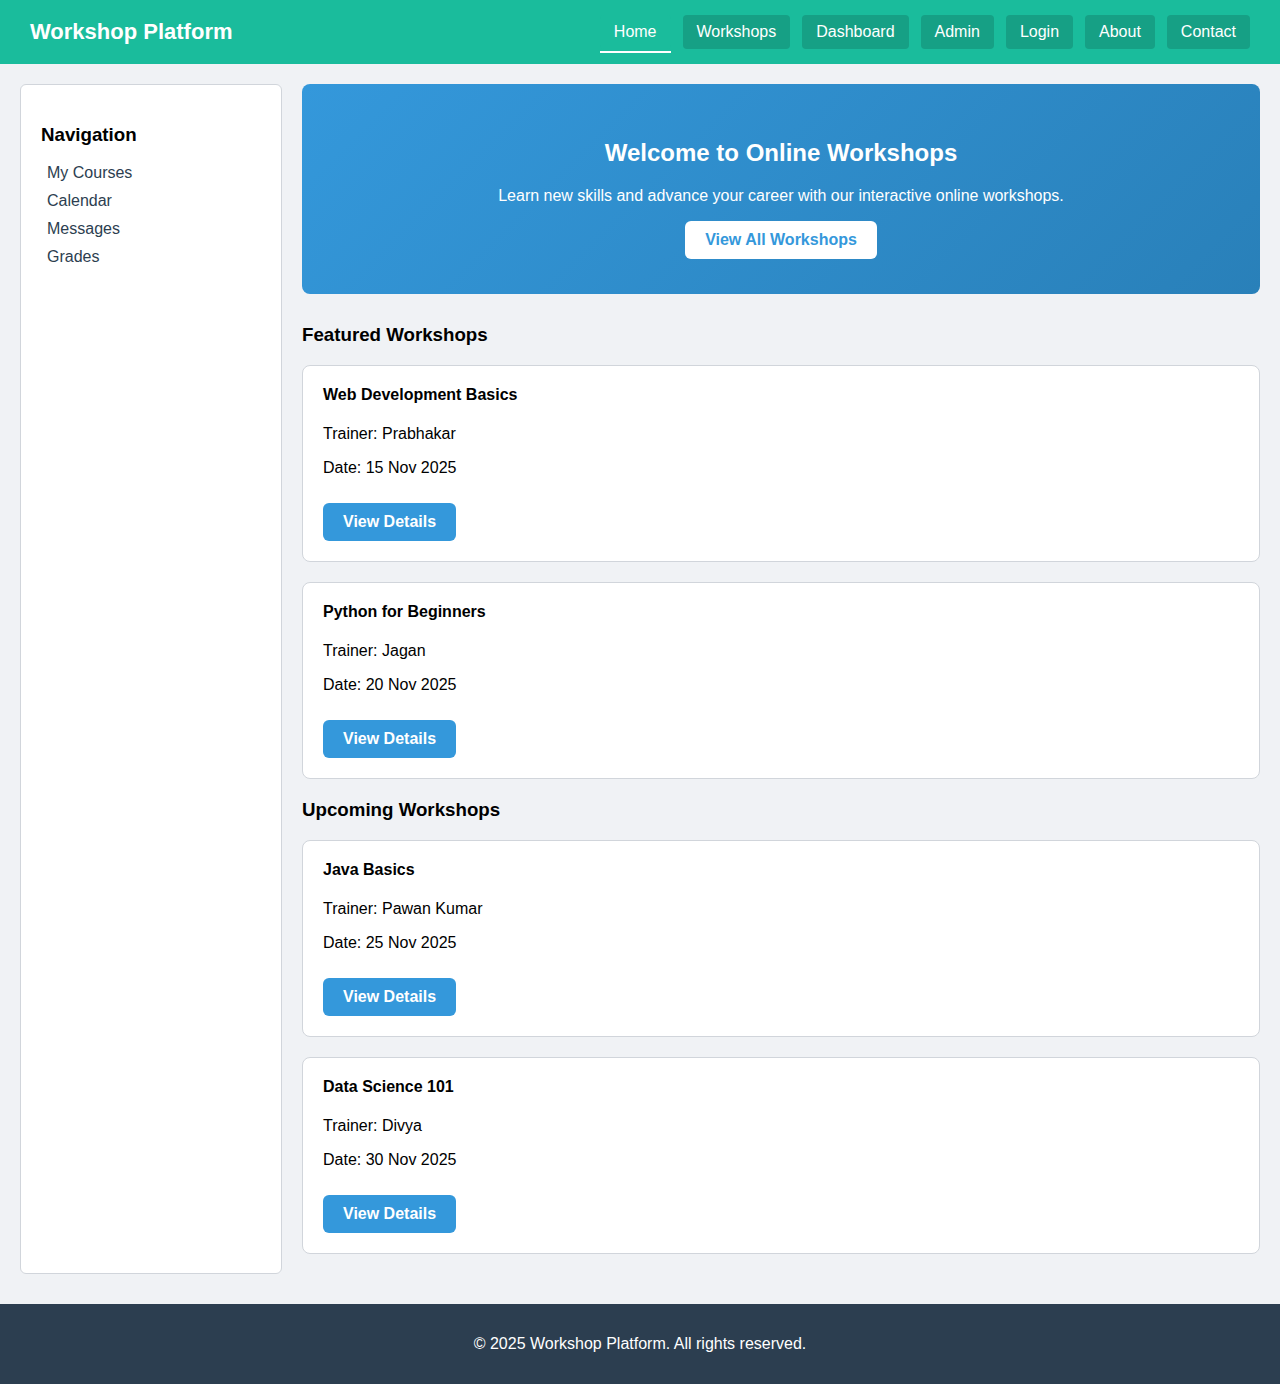
<file: index.html>
<!DOCTYPE html>
<html lang="en">
<head>
    <meta charset="UTF-8">
    <title>Workshop Platform - Home</title>
    <link rel="stylesheet" href="index.css">
</head>
<body>


<header class="header">
    <div class="logo">Workshop Platform</div>
    <nav class="navbar">
        <a href="index.html" class="active">Home</a>
        <a href="workshops.html">Workshops</a>
        <a href="dashboard.html">Dashboard</a>
        <a href="admin.html">Admin</a>
        <a href="login.html">Login</a>
        <a href="about.html">About</a>
        <a href="contact.html">Contact</a>
    </nav>
</header>


<div class="main-wrapper">

   
    <aside class="sidebar">
        <h3>Navigation</h3>
        <ul>
            <li><a href="#">My Courses</a></li>
            <li><a href="#">Calendar</a></li>
            <li><a href="#">Messages</a></li>
            <li><a href="#">Grades</a></li>
        </ul>
    </aside>

    
    <main class="content">
       
        <section class="hero">
            <h2>Welcome to Online Workshops</h2>
            <p>Learn new skills and advance your career with our interactive online workshops.</p>
            <a href="workshops.html" class="btn">View All Workshops</a>
        </section>

      
        <section class="featured-workshops">
            <h3>Featured Workshops</h3>
            <div class="workshop-card">
                <h4>Web Development Basics</h4>
                <p>Trainer: Prabhakar</p>
                <p>Date: 15 Nov 2025</p>
                <a href="workshop-details.html" class="btn">View Details</a>
            </div>
            <div class="workshop-card">
                <h4>Python for Beginners</h4>
                <p>Trainer: Jagan</p>
                <p>Date: 20 Nov 2025</p>
                <a href="workshop-details.html" class="btn">View Details</a>
            </div>
        </section>

  
        <section class="upcoming-workshops">
            <h3>Upcoming Workshops</h3>
            <div class="workshop-card">
                <h4>Java Basics</h4>
                <p>Trainer: Pawan Kumar</p>
                <p>Date: 25 Nov 2025</p>
                <a href="workshop-details.html" class="btn">View Details</a>
            </div>
            <div class="workshop-card">
                <h4>Data Science 101</h4>
                <p>Trainer: Divya</p>
                <p>Date: 30 Nov 2025</p>
                <a href="workshop-details.html" class="btn">View Details</a>
            </div>
        </section>
    </main>
</div>


<footer class="footer">
    <p>&copy; 2025 Workshop Platform. All rights reserved.</p>
</footer>
<script src="script.js"></script>


</body>
</html>
</file>
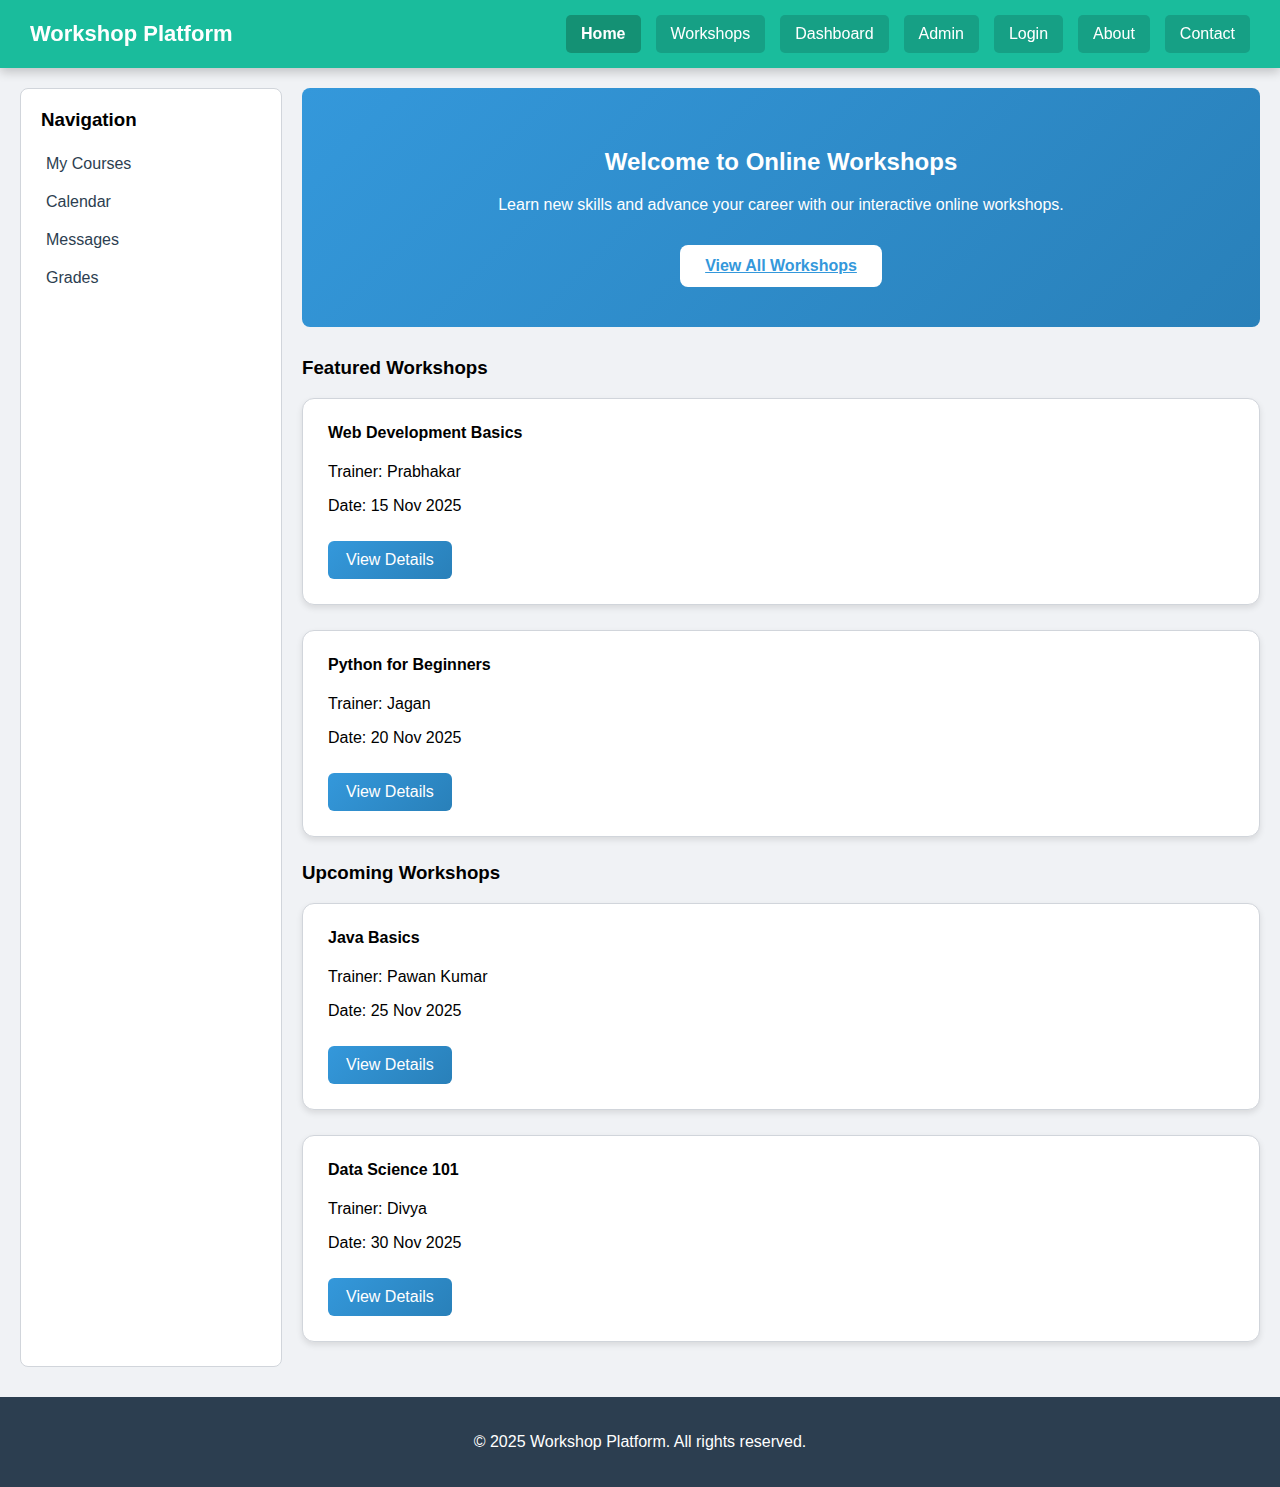
<file: WebProject/index.html>
<!DOCTYPE html>
<html lang="en">
<head>
    <meta charset="UTF-8">
    <title>Workshop Platform - Home</title>
    <link rel="stylesheet" href="index.css">
</head>
<body>


<header class="header">
    <div class="logo">Workshop Platform</div>
    <nav class="navbar">
        <a href="index.html" class="active">Home</a>
        <a href="workshops.html">Workshops</a>
        <a href="dashboard.html">Dashboard</a>
        <a href="admin.html">Admin</a>
        <a href="login.html">Login</a>
        <a href="about.html">About</a>
        <a href="contact.html">Contact</a>
    </nav>
</header>


<div class="main-wrapper">

   
    <aside class="sidebar">
        <h3>Navigation</h3>
        <ul>
            <li><a href="#">My Courses</a></li>
            <li><a href="#">Calendar</a></li>
            <li><a href="#">Messages</a></li>
            <li><a href="#">Grades</a></li>
        </ul>
    </aside>

    
    <main class="content">
       
        <section class="hero">
            <h2>Welcome to Online Workshops</h2>
            <p>Learn new skills and advance your career with our interactive online workshops.</p>
            <a href="workshops.html" class="btn">View All Workshops</a>
        </section>

      
        <section class="featured-workshops">
            <h3>Featured Workshops</h3>
            <div class="workshop-card">
                <h4>Web Development Basics</h4>
                <p>Trainer: Prabhakar</p>
                <p>Date: 15 Nov 2025</p>
                <a href="workshop-details.html" class="btn">View Details</a>
            </div>
            <div class="workshop-card">
                <h4>Python for Beginners</h4>
                <p>Trainer: Jagan</p>
                <p>Date: 20 Nov 2025</p>
                <a href="workshop-details.html" class="btn">View Details</a>
            </div>
        </section>

  
        <section class="upcoming-workshops">
            <h3>Upcoming Workshops</h3>
            <div class="workshop-card">
                <h4>Java Basics</h4>
                <p>Trainer: Pawan Kumar</p>
                <p>Date: 25 Nov 2025</p>
                <a href="workshop-details.html" class="btn">View Details</a>
            </div>
            <div class="workshop-card">
                <h4>Data Science 101</h4>
                <p>Trainer: Divya</p>
                <p>Date: 30 Nov 2025</p>
                <a href="workshop-details.html" class="btn">View Details</a>
            </div>
        </section>
    </main>
</div>


<footer class="footer">
    <p>&copy; 2025 Workshop Platform. All rights reserved.</p>
</footer>

</body>
</html>
</file>
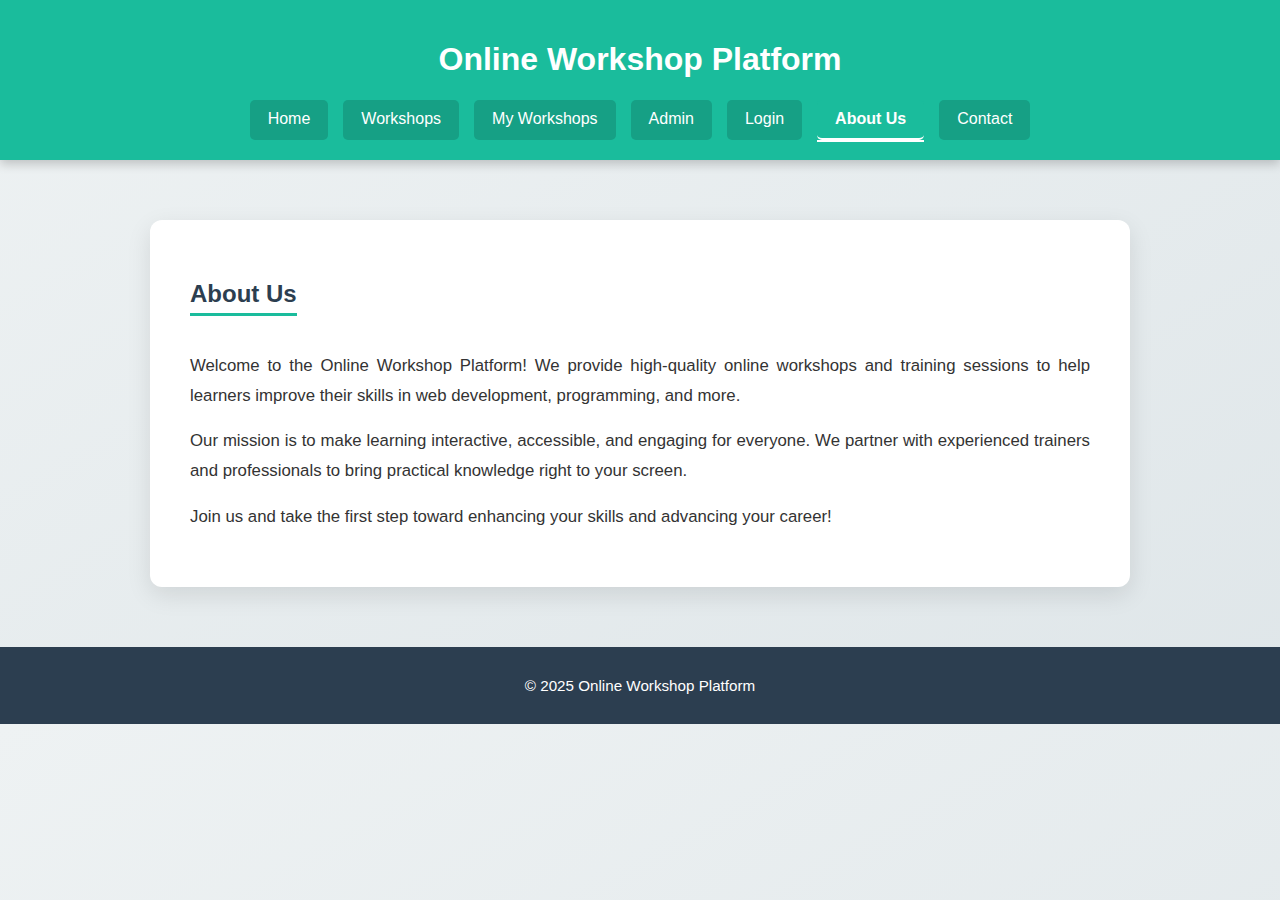
<file: about.html>
<!DOCTYPE html>
<html>
<head>
    <title>About Us - Online Workshop Platform</title>
    <link rel="stylesheet" type="text/css" href="about.css">
</head>
<body>
<div class="header">
    <h1>Online Workshop Platform</h1>
    <div class="navbar">
        <a href="index.html">Home</a>
        <a href="workshops.html">Workshops</a>
        <a href="dashboard.html">My Workshops</a>
        <a href="admin.html">Admin</a>
        <a href="login.html">Login</a>
        <a href="about.html" class="active">About Us</a>
        <a href="contact.html">Contact</a>
    </div>
</div>
<div class="container">
    <h2>About Us</h2>
    <p>Welcome to the Online Workshop Platform! We provide high-quality online workshops and training sessions to help learners improve their skills in web development, programming, and more.</p>
    <p>Our mission is to make learning interactive, accessible, and engaging for everyone. We partner with experienced trainers and professionals to bring practical knowledge right to your screen.</p>
    <p>Join us and take the first step toward enhancing your skills and advancing your career!</p>
</div>

<div class="footer">
    <p>&copy; 2025 Online Workshop Platform</p>
</div>

<script src="script.js"></script>


</body>
</html>
</file>
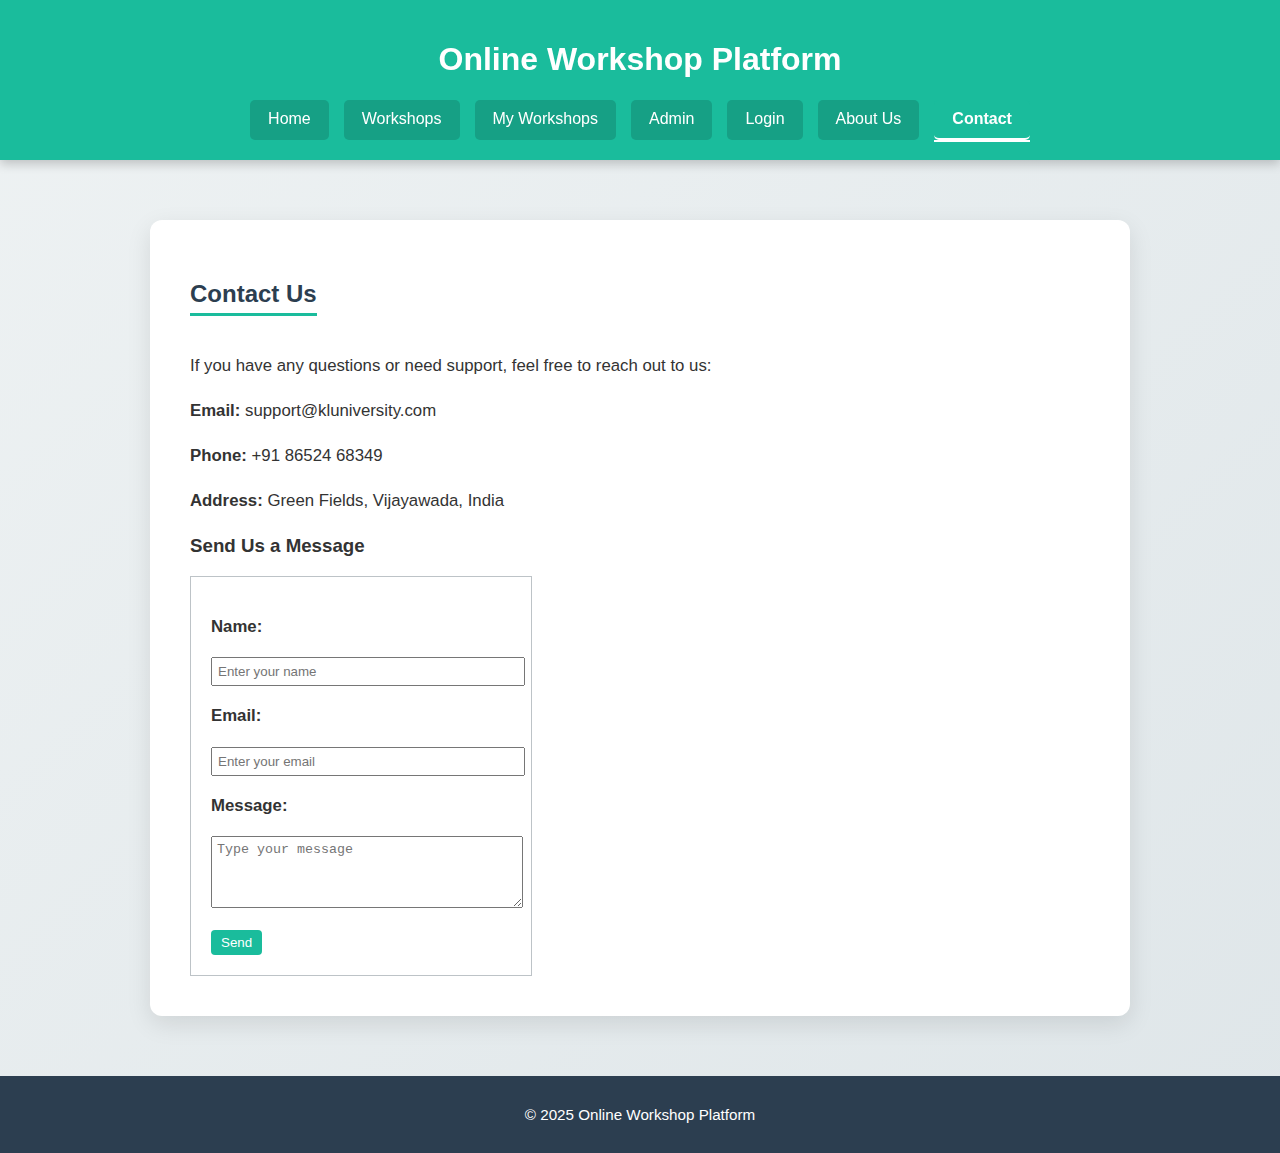
<file: contact.html>
<!DOCTYPE html>
<html>
<head>
    <title>Contact - Online Workshop Platform</title>
    <link rel="stylesheet" type="text/css" href="contact.css">
</head>
<body>
<div class="header">
    <h1>Online Workshop Platform</h1>
    <div class="navbar">
        <a href="index.html">Home</a>
        <a href="workshops.html">Workshops</a>
        <a href="dashboard.html">My Workshops</a>
        <a href="admin.html">Admin</a>
        <a href="login.html">Login</a>
        <a href="about.html">About Us</a>
        <a href="contact.html" class="active">Contact</a>
    </div>
</div>
<div class="container">
    <h2>Contact Us</h2>
    <p>If you have any questions or need support, feel free to reach out to us:</p>
    <p><b>Email:</b> support@kluniversity.com</p>
    <p><b>Phone:</b> +91 86524 68349</p>
    <p><b>Address:</b> Green Fields, Vijayawada, India</p>

    <h3>Send Us a Message</h3>
    <div style="border:1px solid #bdc3c7; padding:20px; width:300px; background-color:white;">
        <form action="#" method="post">
            <p><b>Name:</b></p>
            <input type="text" name="name" style="width:100%; padding:5px;" placeholder="Enter your name">

            <p><b>Email:</b></p>
            <input type="email" name="email" style="width:100%; padding:5px;" placeholder="Enter your email">

            <p><b>Message:</b></p>
            <textarea name="message" style="width:100%; padding:5px;" rows="4" placeholder="Type your message"></textarea>

            <br><br>
            <input type="submit" value="Send" style="padding:5px 10px; background-color:#3498db; color:white; border:none; border-radius:4px; cursor:pointer;">
        </form>
    </div>
</div>

<div class="footer">
    <p>&copy; 2025 Online Workshop Platform</p>
</div>

<script src="script.js"></script>

</body>
</html>
</file>
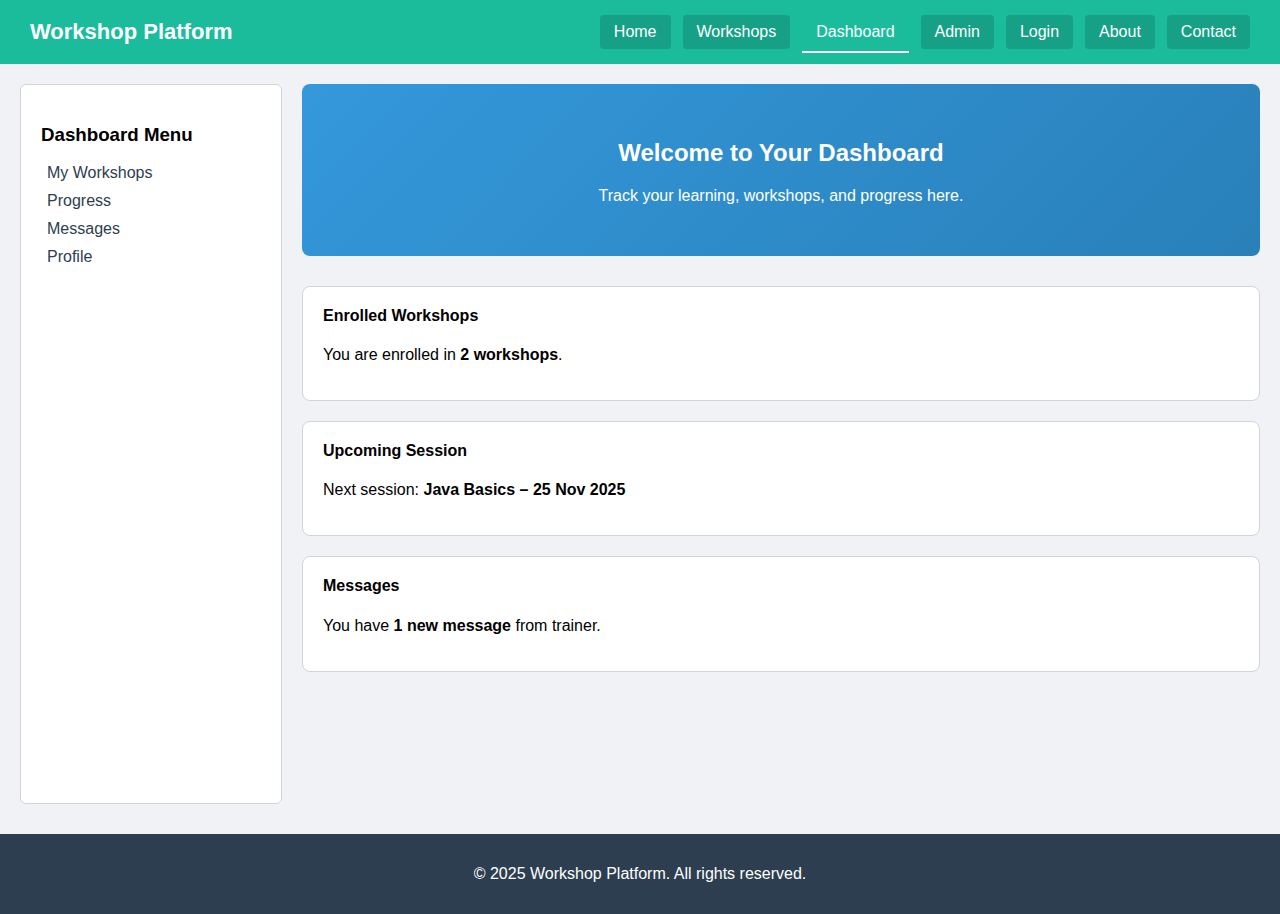
<file: dashboard.html>
<!DOCTYPE html>
<html lang="en">
<head>
  <meta charset="UTF-8">
  <title>Dashboard - Workshop Platform</title>
  <link rel="stylesheet" href="index.css">
</head>
<body>

<header class="header">
  <div class="logo">Workshop Platform</div>
  <nav class="navbar">
    <a href="index.html">Home</a>
    <a href="workshops.html">Workshops</a>
    <a href="dashboard.html" class="active">Dashboard</a>
    <a href="admin.html">Admin</a>
    <a href="login.html">Login</a>
    <a href="about.html">About</a>
    <a href="contact.html">Contact</a>
  </nav>
</header>

<div class="main-wrapper">

  <!-- Sidebar -->
  <aside class="sidebar">
    <h3>Dashboard Menu</h3>
    <ul>
      <li><a href="#" class="dash-link">My Workshops</a></li>
      <li><a href="#" class="dash-link">Progress</a></li>
      <li><a href="#" class="dash-link">Messages</a></li>
      <li><a href="#" class="dash-link">Profile</a></li>
    </ul>
  </aside>

  <!-- Main Content -->
  <main class="content">

    <section class="hero">
      <h2>Welcome to Your Dashboard</h2>
      <p>Track your learning, workshops, and progress here.</p>
    </section>

    <section>
      <div class="workshop-card">
        <h4>Enrolled Workshops</h4>
        <p>You are enrolled in <b>2 workshops</b>.</p>
      </div>

      <div class="workshop-card">
        <h4>Upcoming Session</h4>
        <p>Next session: <b>Java Basics – 25 Nov 2025</b></p>
      </div>

      <div class="workshop-card">
        <h4>Messages</h4>
        <p>You have <b>1 new message</b> from trainer.</p>
      </div>
    </section>

  </main>
</div>

<footer class="footer">
  <p>&copy; 2025 Workshop Platform. All rights reserved.</p>
</footer>

<script src="script.js"></script>
</body>
</html>
</file>
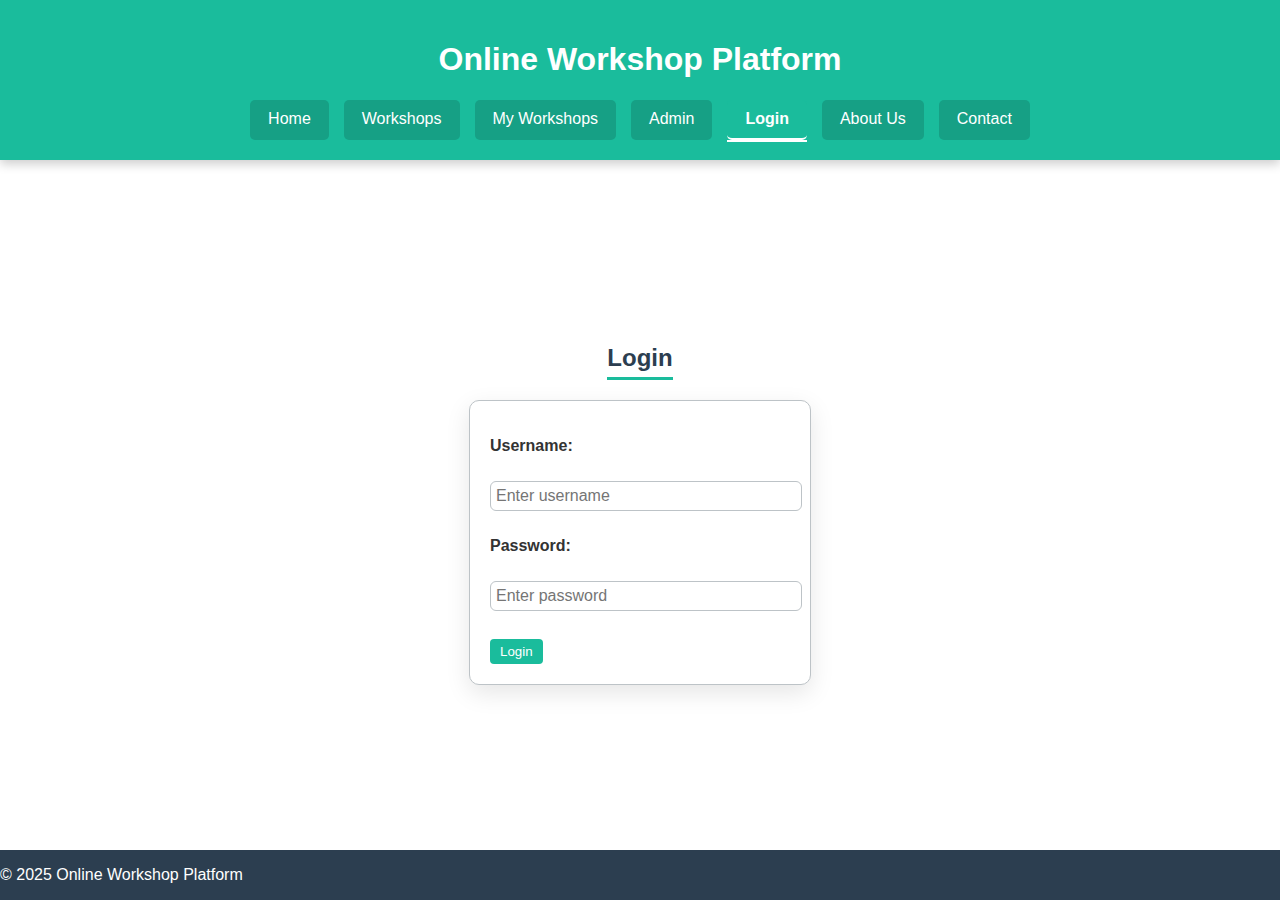
<file: login.html>
<!DOCTYPE html>
<html>
<head>
    <title>Login - Online Workshop Platform</title>
    <link rel="stylesheet" type="text/css" href="login.css">
</head>
<body>


<div class="header">
    <h1>Online Workshop Platform</h1>
    <div class="navbar">
        <a href="index.html">Home</a>
        <a href="workshops.html">Workshops</a>
        <a href="dashboard.html">My Workshops</a>
        <a href="admin.html">Admin</a>
        <a href="login.html" class="active">Login</a>
        <a href="about.html">About Us</a>
        <a href="contact.html">Contact</a>
    </div>
</div>


<div class="container">
    <h2>Login</h2>
    <div style="border:1px solid #bdc3c7; padding:20px; width:300px; background-color:white;">
        <form action="#" method="post">
            <p><b>Username:</b></p>
            <input type="text" name="username" style="width:100%; padding:5px;" placeholder="Enter username">

            <p><b>Password:</b></p>
            <input type="password" name="password" style="width:100%; padding:5px;" placeholder="Enter password">

            <br><br>
            <input type="submit" value="Login" style="padding:5px 10px; background-color:#3498db; color:white; border:none; border-radius:4px; cursor:pointer;">
        </form>
    </div>
</div>


<div class="footer">
    <p>&copy; 2025 Online Workshop Platform</p>
</div>

<script src="script.js"></script>

</body>
</html>
</file>
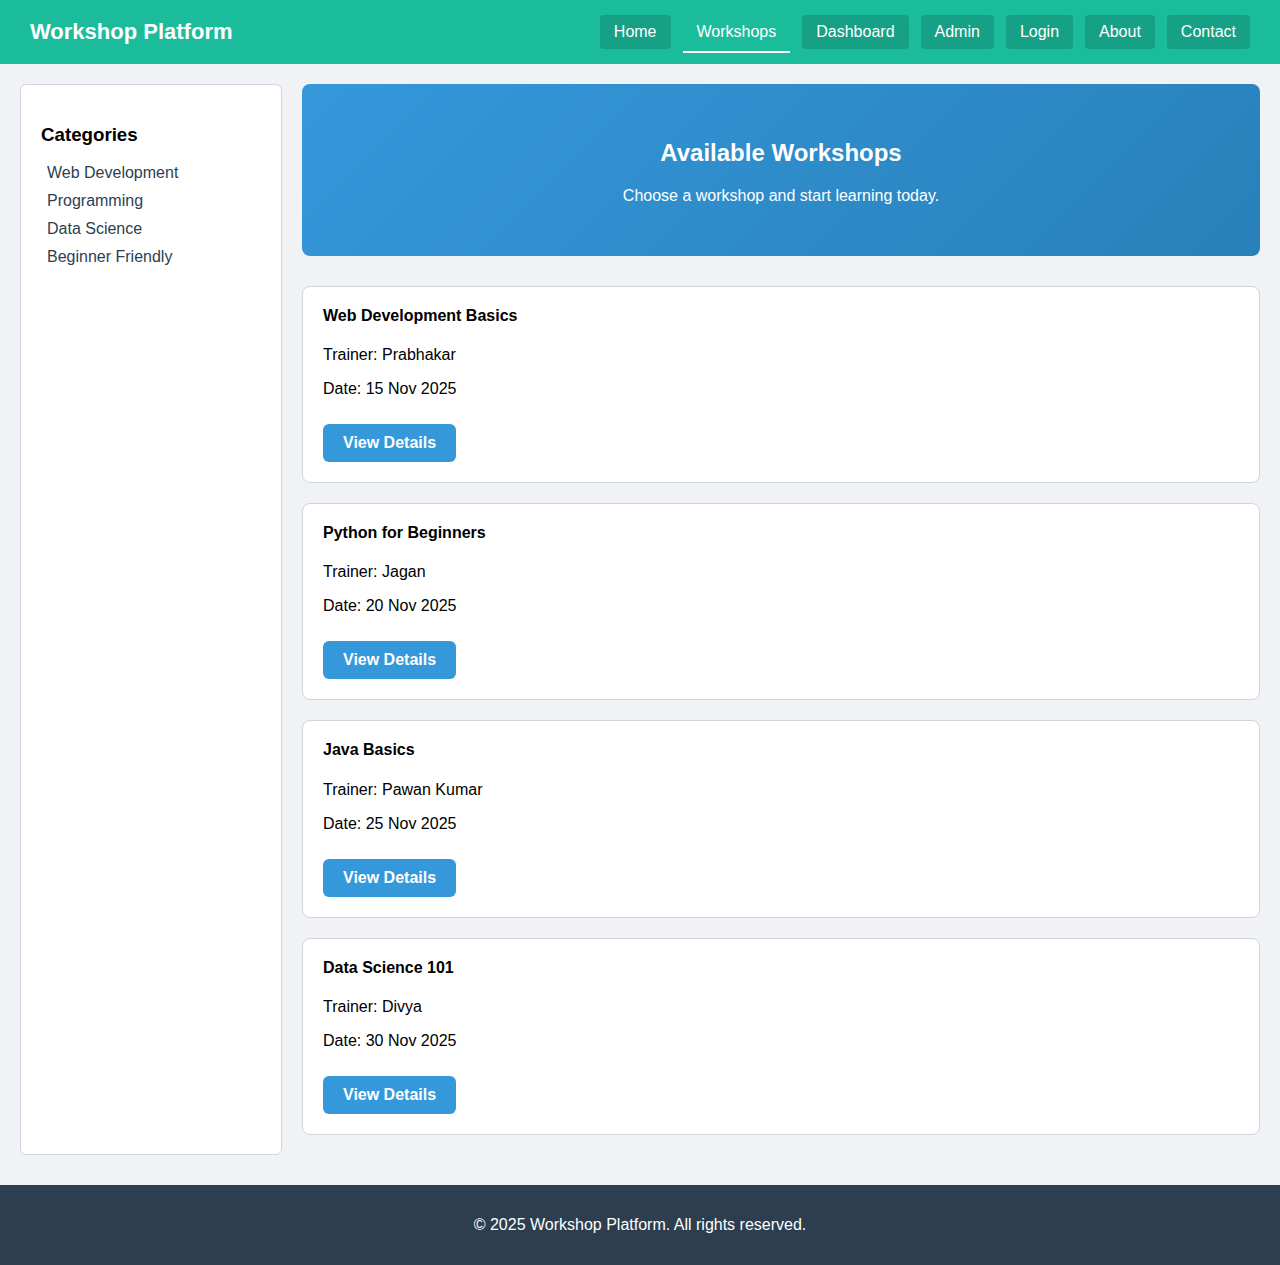
<file: workshops.html>
<!DOCTYPE html>
<html lang="en">
<head>
  <meta charset="UTF-8">
  <title>Workshops - Workshop Platform</title>
  <link rel="stylesheet" href="index.css">
</head>
<body>

<header class="header">
  <div class="logo">Workshop Platform</div>
  <nav class="navbar">
    <a href="index.html">Home</a>
    <a href="workshops.html" class="active">Workshops</a>
    <a href="dashboard.html">Dashboard</a>
    <a href="admin.html">Admin</a>
    <a href="login.html">Login</a>
    <a href="about.html">About</a>
    <a href="contact.html">Contact</a>
  </nav>
</header>

<div class="main-wrapper">

  <!-- Sidebar -->
  <aside class="sidebar">
    <h3>Categories</h3>
    <ul>
      <li><a href="#" class="ws-filter">Web Development</a></li>
      <li><a href="#" class="ws-filter">Programming</a></li>
      <li><a href="#" class="ws-filter">Data Science</a></li>
      <li><a href="#" class="ws-filter">Beginner Friendly</a></li>
    </ul>
  </aside>

  <!-- Content -->
  <main class="content">

    <section class="hero">
      <h2>Available Workshops</h2>
      <p>Choose a workshop and start learning today.</p>
    </section>

    <section>

      <div class="workshop-card ws-card">
        <h4>Web Development Basics</h4>
        <p>Trainer: Prabhakar</p>
        <p>Date: 15 Nov 2025</p>
        <a href="#" class="btn ws-details">View Details</a>
      </div>

      <div class="workshop-card ws-card">
        <h4>Python for Beginners</h4>
        <p>Trainer: Jagan</p>
        <p>Date: 20 Nov 2025</p>
        <a href="#" class="btn ws-details">View Details</a>
      </div>

      <div class="workshop-card ws-card">
        <h4>Java Basics</h4>
        <p>Trainer: Pawan Kumar</p>
        <p>Date: 25 Nov 2025</p>
        <a href="#" class="btn ws-details">View Details</a>
      </div>

      <div class="workshop-card ws-card">
        <h4>Data Science 101</h4>
        <p>Trainer: Divya</p>
        <p>Date: 30 Nov 2025</p>
        <a href="#" class="btn ws-details">View Details</a>
      </div>

    </section>

  </main>
</div>

<footer class="footer">
  <p>&copy; 2025 Workshop Platform. All rights reserved.</p>
</footer>

<script src="script.js"></script>
</body>
</html>
</file>
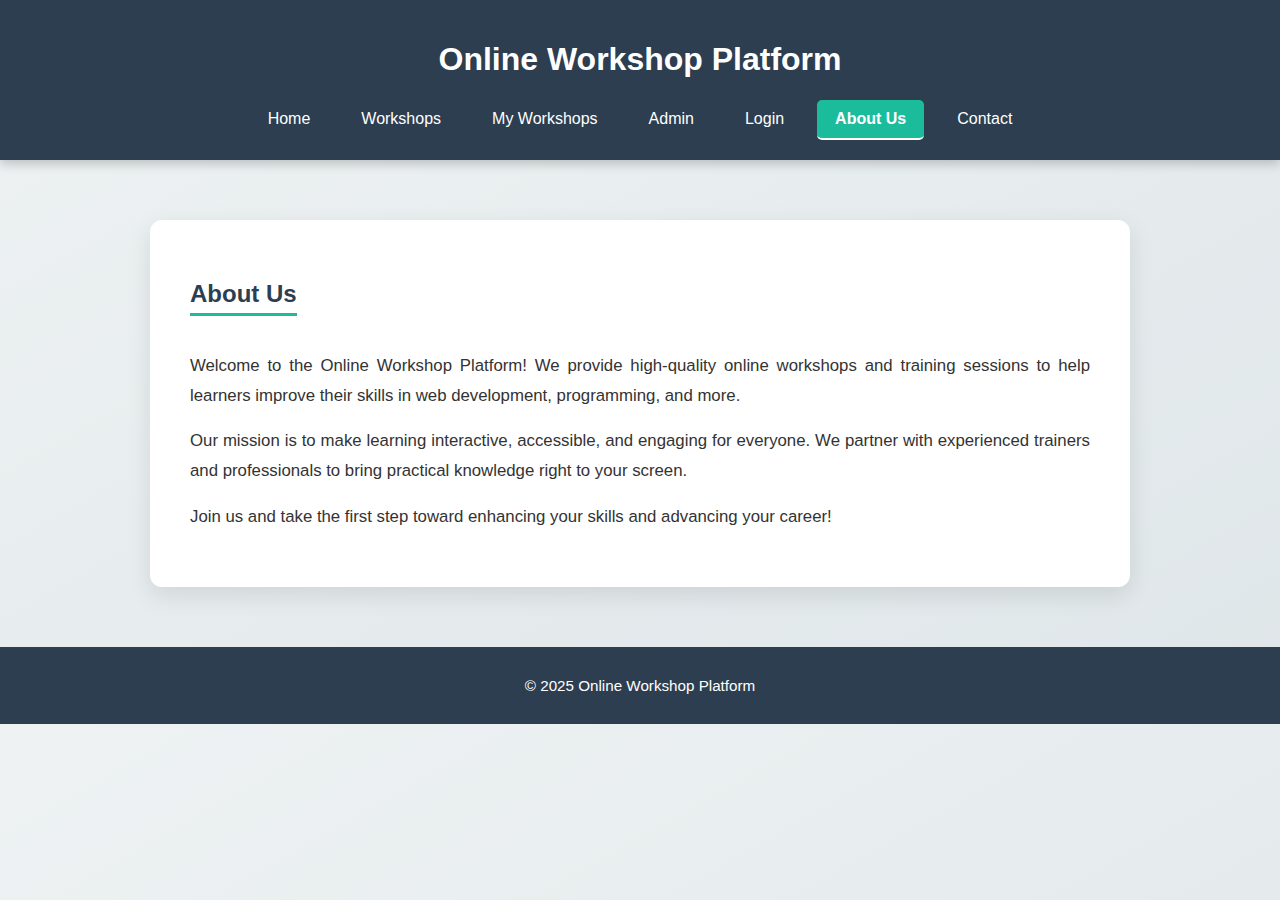
<file: WebProject/about.html>
<!DOCTYPE html>
<html>
<head>
    <title>About Us - Online Workshop Platform</title>
    <link rel="stylesheet" type="text/css" href="about.css">
</head>
<body>
<div class="header">
    <h1>Online Workshop Platform</h1>
    <div class="navbar">
        <a href="index.html">Home</a>
        <a href="workshops.html">Workshops</a>
        <a href="dashboard.html">My Workshops</a>
        <a href="admin.html">Admin</a>
        <a href="login.html">Login</a>
        <a href="about.html" class="active">About Us</a>
        <a href="contact.html">Contact</a>
    </div>
</div>
<div class="container">
    <h2>About Us</h2>
    <p>Welcome to the Online Workshop Platform! We provide high-quality online workshops and training sessions to help learners improve their skills in web development, programming, and more.</p>
    <p>Our mission is to make learning interactive, accessible, and engaging for everyone. We partner with experienced trainers and professionals to bring practical knowledge right to your screen.</p>
    <p>Join us and take the first step toward enhancing your skills and advancing your career!</p>
</div>

<div class="footer">
    <p>&copy; 2025 Online Workshop Platform</p>
</div>

</body>
</html>
</file>
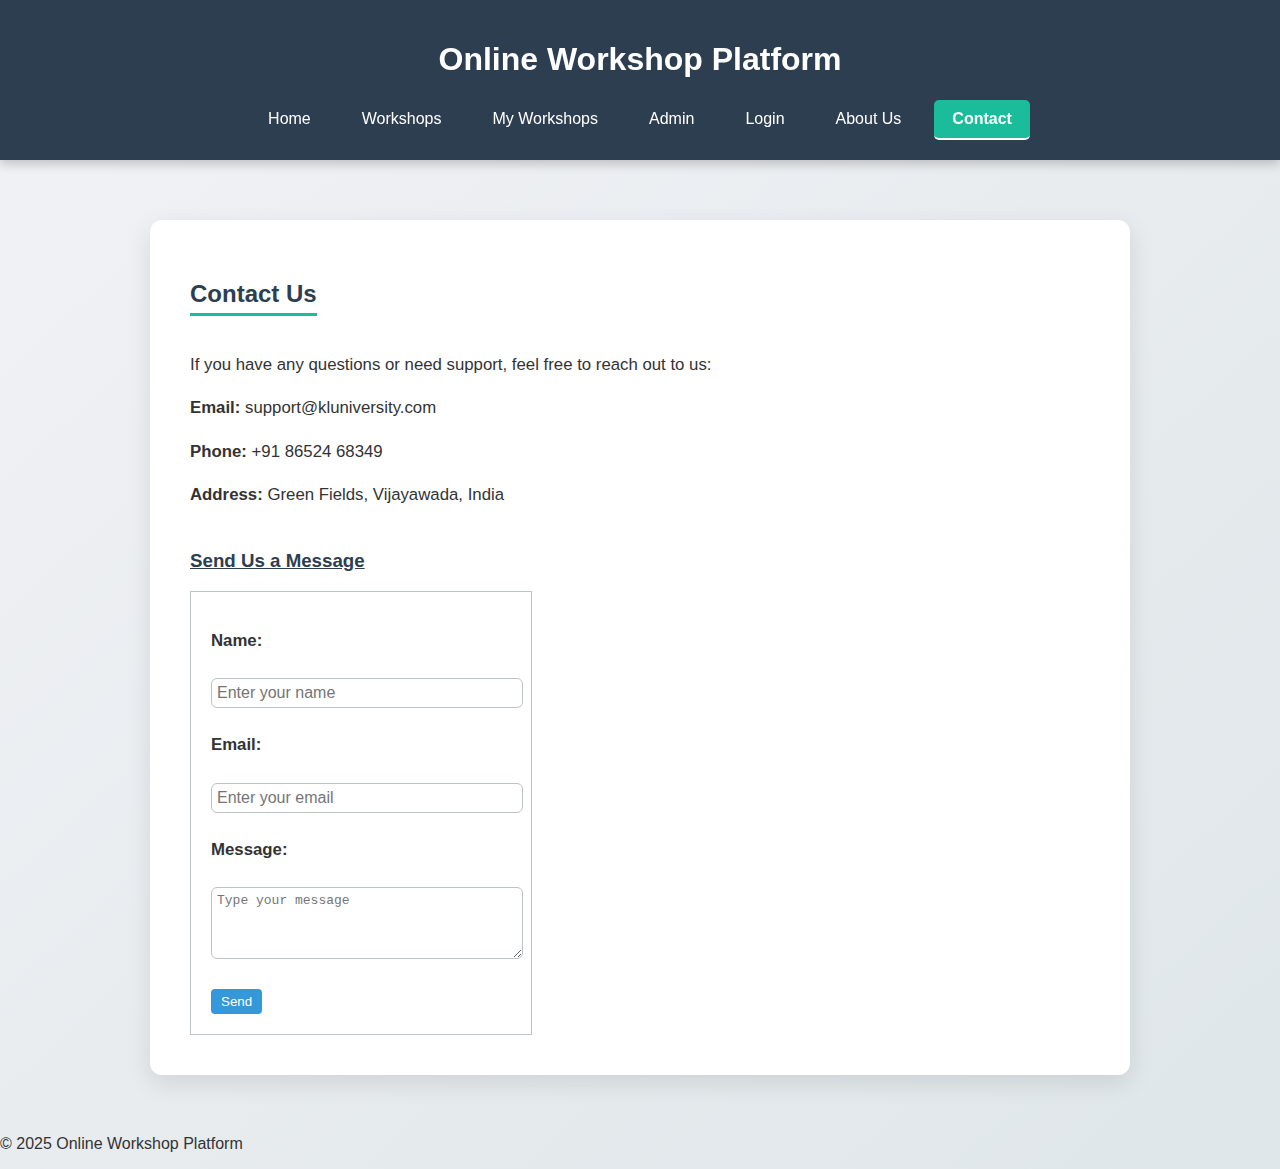
<file: WebProject/contact.html>
<!DOCTYPE html>
<html>
<head>
    <title>Contact - Online Workshop Platform</title>
    <link rel="stylesheet" type="text/css" href="contact.css">
</head>
<body>
<div class="header">
    <h1>Online Workshop Platform</h1>
    <div class="navbar">
        <a href="index.html">Home</a>
        <a href="workshops.html">Workshops</a>
        <a href="dashboard.html">My Workshops</a>
        <a href="admin.html">Admin</a>
        <a href="login.html">Login</a>
        <a href="about.html">About Us</a>
        <a href="contact.html" class="active">Contact</a>
    </div>
</div>
<div class="container">
    <h2>Contact Us</h2>
    <p>If you have any questions or need support, feel free to reach out to us:</p>
    <p><b>Email:</b> support@kluniversity.com</p>
    <p><b>Phone:</b> +91 86524 68349</p>
    <p><b>Address:</b> Green Fields, Vijayawada, India</p>

    <h3>Send Us a Message</h3>
    <div style="border:1px solid #bdc3c7; padding:20px; width:300px; background-color:white;">
        <form action="#" method="post">
            <p><b>Name:</b></p>
            <input type="text" name="name" style="width:100%; padding:5px;" placeholder="Enter your name">

            <p><b>Email:</b></p>
            <input type="email" name="email" style="width:100%; padding:5px;" placeholder="Enter your email">

            <p><b>Message:</b></p>
            <textarea name="message" style="width:100%; padding:5px;" rows="4" placeholder="Type your message"></textarea>

            <br><br>
            <input type="submit" value="Send" style="padding:5px 10px; background-color:#3498db; color:white; border:none; border-radius:4px; cursor:pointer;">
        </form>
    </div>
</div>

<div class="footer">
    <p>&copy; 2025 Online Workshop Platform</p>
</div>

</body>
</html>
</file>
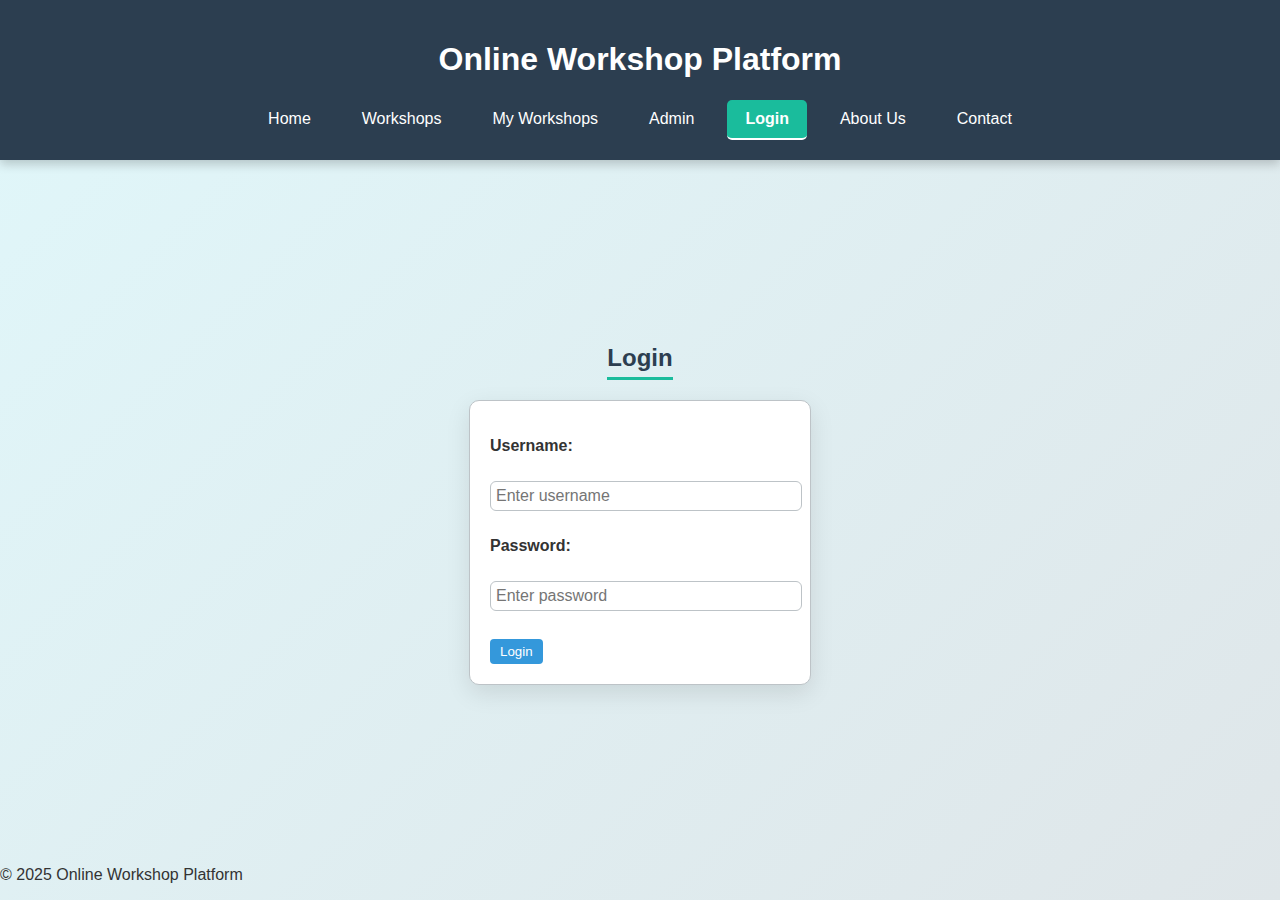
<file: WebProject/login.html>
<!DOCTYPE html>
<html>
<head>
    <title>Login - Online Workshop Platform</title>
    <link rel="stylesheet" type="text/css" href="login.css">
</head>
<body>


<div class="header">
    <h1>Online Workshop Platform</h1>
    <div class="navbar">
        <a href="index.html">Home</a>
        <a href="workshops.html">Workshops</a>
        <a href="dashboard.html">My Workshops</a>
        <a href="admin.html">Admin</a>
        <a href="login.html" class="active">Login</a>
        <a href="about.html">About Us</a>
        <a href="contact.html">Contact</a>
    </div>
</div>


<div class="container">
    <h2>Login</h2>
    <div style="border:1px solid #bdc3c7; padding:20px; width:300px; background-color:white;">
        <form action="#" method="post">
            <p><b>Username:</b></p>
            <input type="text" name="username" style="width:100%; padding:5px;" placeholder="Enter username">

            <p><b>Password:</b></p>
            <input type="password" name="password" style="width:100%; padding:5px;" placeholder="Enter password">

            <br><br>
            <input type="submit" value="Login" style="padding:5px 10px; background-color:#3498db; color:white; border:none; border-radius:4px; cursor:pointer;">
        </form>
    </div>
</div>


<div class="footer">
    <p>&copy; 2025 Online Workshop Platform</p>
</div>

</body>
</html>
</file>
<file: index.css>
body {
  font-family: Arial, sans-serif;
  margin: 0;
  background-color: #f0f2f5;
}

.header {
  display: flex;
  justify-content: space-between;
  align-items: center;
  background-color: #1abc9c;
  padding: 15px 30px;
  color: white;
  position: sticky;
  top: 0;
}

.header .logo {
  font-size: 22px;
  font-weight: bold;
}

.navbar {
  display: flex;
  gap: 12px;
}

.navbar a {
  color: white;
  text-decoration: none;
  padding: 8px 14px;
  border-radius: 4px;
  background-color: #16a085;
  transition: background-color 0.2s ease;
}

.navbar a:hover,
.navbar a.active {
  background-color: #1abc9c;
}

.main-wrapper {
  display: flex;
  min-height: 80vh;
  margin: 20px;
  gap: 20px;
}

.sidebar {
  width: 220px;
  background-color: white;
  border-radius: 6px;
  padding: 20px;
  border: 1px solid #d1d5db;
}

.sidebar ul {
  list-style: none;
  padding: 0;
}

.sidebar ul li {
  margin: 10px 0;
}

.sidebar ul li a {
  text-decoration: none;
  color: #2c3e50;
  padding: 6px;
  border-radius: 4px;
  transition: background-color 0.2s;
}

.sidebar ul li a:hover {
  background-color: #e8f6f3;
}

.content {
  flex: 1;
}

.hero {
  background: linear-gradient(135deg, #3498db, #2980b9);
  color: white;
  padding: 35px;
  border-radius: 8px;
  text-align: center;
  margin-bottom: 30px;
}

.btn {
  background-color: white;
  color: #3498db;
  padding: 10px 20px;
  display: inline-block;
  border-radius: 6px;
  font-weight: bold;
  text-decoration: none;
  transition: background-color 0.2s;
}

.btn:hover {
  background-color: #ecf0f1;
}

.workshop-card {
  background-color: white;
  border-radius: 8px;
  padding: 20px;
  margin-bottom: 20px;
  border: 1px solid #d1d5db;
}

.workshop-card h4 {
  margin-top: 0;
}

.workshop-card .btn {
  background-color: #3498db;
  color: white;
  margin-top: 10px;
}

.workshop-card .btn:hover {
  background-color: #2980b9;
}

.footer {
  background-color: #2c3e50;
  color: white;
  text-align: center;
  padding: 15px;
  margin-top: 30px;
}

@media (max-width: 900px) {
  .main-wrapper {
    flex-direction: column;
  }
  .sidebar {
    width: 100%;
  }
}
.navbar a {
  position: relative;
}

.navbar a::after {
  content: "";
  position: absolute;
  left: 50%;
  bottom: -4px;
  width: 0;
  height: 2px;
  background-color: #ffffff;
  transition: width 0.25s ease, left 0.25s ease;
}

.navbar a:hover::after,
.navbar a.active::after {
  width: 100%;
  left: 0;
}
</file>
<file: WebProject/index.css>
body {
  font-family: Arial, sans-serif;
  margin: 0;
  background-color: #f0f2f5;
  transition: background 0.5s;
}

.header {
  display: flex;
  justify-content: space-between;
  align-items: center;
  background-color: #1abc9c;
  padding: 15px 30px;
  color: white;
  position: sticky;
  top: 0;
  z-index: 100;
  box-shadow: 0 4px 10px rgba(0,0,0,0.2);
  transition: background 0.3s ease;
}

.header .logo {
  font-size: 22px;
  font-weight: bold;
  cursor: pointer;
  transition: transform 0.3s ease;
}

.header .logo:hover {
  transform: scale(1.1) rotate(-2deg);
}

.navbar {
  display: flex;
  gap: 15px;
}

.navbar a {
  color: white;
  text-decoration: none;
  padding: 10px 15px;
  border-radius: 5px;
  background-color: #16a085;
  transition: all 0.3s ease;
  position: relative;
}

.navbar a::after {
  content: '';
  display: block;
  width: 0;
  height: 2px;
  background: #ecf0f1;
  transition: width 0.3s;
  position: absolute;
  bottom: 0;
  left: 0;
}

.navbar a:hover::after {
  width: 100%;
}

.navbar a:hover {
  background-color: #1abc9c;
  transform: translateY(-3px);
  box-shadow: 0 5px 15px rgba(0,0,0,0.2);
}

.navbar a.active {
  font-weight: bold;
  background-color: #149174;
}

.main-wrapper {
  display: flex;
  min-height: 80vh;
  margin: 20px;
  gap: 20px;
}

.sidebar {
  width: 220px;
  background-color: #fff;
  border-radius: 8px;
  padding: 20px;
  border: 1px solid #d1d5db;
  transition: transform 0.3s, box-shadow 0.3s;
}

.sidebar:hover {
  transform: translateX(5px);
  box-shadow: 0 10px 20px rgba(0,0,0,0.1);
}

.sidebar h3 {
  margin-top: 0;
}

.sidebar ul {
  list-style: none;
  padding: 0;
}

.sidebar ul li {
  margin: 10px 0;
  transition: transform 0.3s;
}

.sidebar ul li a {
  text-decoration: none;
  color: #2c3e50;
  display: block;
  padding: 5px;
  border-radius: 5px;
  transition: all 0.3s;
}

.sidebar ul li a:hover {
  color: #3498db;
  transform: translateX(5px);
  background-color: #f0f8ff;
}

.content {
  flex: 1;
}

.hero {
  background: linear-gradient(135deg, #3498db, #2980b9);
  color: white;
  padding: 40px;
  border-radius: 8px;
  text-align: center;
  margin-bottom: 30px;
  animation: fadeInUp 1s ease;
  transition: transform 0.3s, box-shadow 0.3s;
}

.hero:hover {
  transform: scale(1.02);
  box-shadow: 0 15px 30px rgba(0,0,0,0.2);
}

.hero .btn {
  background: white;
  color: #3498db;
  margin-top: 15px;
  padding: 12px 25px;
  display: inline-block;
  border-radius: 8px;
  font-weight: bold;
  transition: transform 0.3s, background 0.3s, box-shadow 0.3s;
  cursor: pointer;
}

.hero .btn:hover {
  transform: translateY(-5px) scale(1.05);
  background: #ecf0f1;
  box-shadow: 0 8px 20px rgba(0,0,0,0.2);
}

.workshop-card {
  background-color: white;
  border-radius: 12px;
  padding: 25px;
  margin-bottom: 25px;
  border: 1px solid #d1d5db;
  box-shadow: 0 3px 6px rgba(0,0,0,0.1);
  transition: transform 0.3s, box-shadow 0.3s, background 0.3s;
  cursor: pointer;
}

.workshop-card:hover {
  transform: translateY(-7px) scale(1.02);
  box-shadow: 0 15px 25px rgba(0,0,0,0.2);
  background-color: #f0fcff;
}

.workshop-card h4 {
  margin-top: 0;
}

.workshop-card .btn {
  background: linear-gradient(135deg, #3498db, #2980b9);
  color: white;
  text-decoration: none;
  padding: 10px 18px;
  border-radius: 6px;
  display: inline-block;
  margin-top: 10px;
  transition: transform 0.3s, box-shadow 0.3s;
}

.workshop-card .btn:hover {
  transform: translateY(-3px) scale(1.05);
  box-shadow: 0 5px 15px rgba(0,0,0,0.3);
}

.footer {
  background-color: #2c3e50;
  color: white;
  text-align: center;
  padding: 20px;
  margin-top: 30px;
  transition: background 0.3s;
}

.footer:hover {
  background-color: #34495e;
}

@keyframes fadeInUp {
  0% { opacity: 0; transform: translateY(20px);} 
  100% { opacity: 1; transform: translateY(0);} 
}

@media (max-width: 900px) {
  .main-wrapper {
    flex-direction: column;
  }
  .sidebar {
    width: 100%;
  }
  .navbar {
    flex-wrap: wrap;
    gap: 10px;
    margin-top: 10px;
  }
}
</file>
<file: about.css>
body {
  margin: 0;
  font-family: "Poppins", sans-serif;
  background: linear-gradient(to bottom right, #eef2f3, #dfe6e9);
  color: #333;
}

.header {
  background-color: #2c3e50;
  color: white;
  text-align: center;
  padding: 20px 0;
  box-shadow: 0 4px 10px rgba(0, 0, 0, 0.2);
  position: sticky;
  top: 0;
  z-index: 10;
}

.navbar {
  margin-top: 10px;
  display: flex;
  justify-content: center;
  flex-wrap: wrap;
  gap: 15px;
}

.navbar a {
  text-decoration: none;
  color: white;
  padding: 10px 18px;
  border-radius: 5px;
  transition: all 0.3s ease;
  font-weight: 500;
}

.navbar a:hover {
  background-color: #16a085;
  transform: scale(1.05);
}

.navbar a.active {
  background-color: #1abc9c;
  font-weight: 600;
  border-bottom: 2px solid white;
}

.container {
  max-width: 900px;
  margin: 60px auto;
  background: white;
  padding: 40px;
  border-radius: 12px;
  box-shadow: 0 8px 25px rgba(0, 0, 0, 0.1);
  animation: fadeIn 1.5s ease;
}

.container h2 {
  color: #2c3e50;
  margin-bottom: 20px;
  text-align: center;
  border-bottom: 3px solid #1abc9c;
  display: inline-block;
  padding-bottom: 5px;
}

.container p {
  line-height: 1.8;
  margin: 15px 0;
  font-size: 1.05em;
  text-align: justify;
}

.footer {
  text-align: center;
  background-color: #2c3e50;
  color: white;
  padding: 15px 0;
  position: relative;
  bottom: 0;
  width: 100%;
  font-size: 0.95em;
}

@keyframes fadeIn {
  from {
    opacity: 0;
    transform: translateY(20px);
  }
  to {
    opacity: 1;
    transform: translateY(0);
  }
}
/* ===============================
   FORCE HOME PAGE GREEN THEME
================================ */

/* Page background like home */
body {
  background-color: #f0f2f5 !important;
}

/* Header same as home */
.header {
  background-color: #1abc9c !important;
}

/* Navbar buttons */
.navbar a {
  background-color: #16a085 !important;
  color: white !important;
}

.navbar a:hover,
.navbar a.active {
  background-color: #1abc9c !important;
}

/* Cards / containers */
.container,
.workshop-card,
.sidebar,
.content {
  background-color: #ffffff !important;
}

/* Buttons */
.btn,
input[type="submit"],
button {
  background-color: #1abc9c !important;
  color: white !important;
}

.btn:hover,
input[type="submit"]:hover,
button:hover {
  background-color: #16a085 !important;
}

/* Footer same as home */
.footer {
  background-color: #2c3e50 !important;
  color: white !important;
}
.navbar a {
  position: relative;
}

.navbar a::after {
  content: "";
  position: absolute;
  left: 50%;
  bottom: -4px;
  width: 0;
  height: 2px;
  background-color: #ffffff;
  transition: width 0.25s ease, left 0.25s ease;
}

.navbar a:hover::after,
.navbar a.active::after {
  width: 100%;
  left: 0;
}
</file>
<file: contact.css>
body {
  margin: 0;
  font-family: "Poppins", sans-serif;
  background: linear-gradient(to bottom right, #eef2f3, #dfe6e9);
  color: #333;
}

.header {
  background-color: #2c3e50;
  color: white;
  text-align: center;
  padding: 20px 0;
  box-shadow: 0 4px 10px rgba(0, 0, 0, 0.2);
  position: sticky;
  top: 0;
  z-index: 10;
}

.navbar {
  margin-top: 10px;
  display: flex;
  justify-content: center;
  flex-wrap: wrap;
  gap: 15px;
}

.navbar a {
  text-decoration: none;
  color: white;
  padding: 10px 18px;
  border-radius: 5px;
  transition: all 0.3s ease;
  font-weight: 500;
}

.navbar a:hover {
  background-color: #16a085;
  transform: scale(1.05);
}

.navbar a.active {
  background-color: #1abc9c;
  font-weight: 600;
  border-bottom: 2px solid white;
}

.container {
  max-width: 900px;
  margin: 60px auto;
  background: white;
  padding: 40px;
  border-radius: 12px;
  box-shadow: 0 8px 25px rgba(0, 0, 0, 0.1);
  animation: fadeIn 1.5s ease;
}

.container h2 {
  color: #2c3e50;
  margin-bottom: 20px;
  text-align: center;
  border-bottom: 3px solid #1abc9c;
  display: inline-block;
  padding-bottom: 5px;
}

.container p {
  line-height: 1.8;
  margin: 15px 0;
  font-size: 1.05em;
  text-align: justify;
}

.footer {
  text-align: center;
  background-color: #2c3e50;
  color: white;
  padding: 15px 0;
  position: relative;
  bottom: 0;
  width: 100%;
  font-size: 0.95em;
}

@keyframes fadeIn {
  from {
    opacity: 0;
    transform: translateY(20px);
  }
  to {
    opacity: 1;
    transform: translateY(0);
  }
}
/* ===============================
   FORCE HOME PAGE GREEN THEME
================================ */

/* Page background like home */
body {
  background-color: #f0f2f5 !important;
}

/* Header same as home */
.header {
  background-color: #1abc9c !important;
}

/* Navbar buttons */
.navbar a {
  background-color: #16a085 !important;
  color: white !important;
}

.navbar a:hover,
.navbar a.active {
  background-color: #1abc9c !important;
}

/* Cards / containers */
.container,
.workshop-card,
.sidebar,
.content {
  background-color: #ffffff !important;
}

/* Buttons */
.btn,
input[type="submit"],
button {
  background-color: #1abc9c !important;
  color: white !important;
}

.btn:hover,
input[type="submit"]:hover,
button:hover {
  background-color: #16a085 !important;
}

/* Footer same as home */
.footer {
  background-color: #2c3e50 !important;
  color: white !important;
}
.navbar a {
  position: relative;
}

.navbar a::after {
  content: "";
  position: absolute;
  left: 50%;
  bottom: -4px;
  width: 0;
  height: 2px;
  background-color: #ffffff;
  transition: width 0.25s ease, left 0.25s ease;
}

.navbar a:hover::after,
.navbar a.active::after {
  width: 100%;
  left: 0;
}
</file>
<file: login.css>
body {
  margin: 0;
  font-family: "Poppins", sans-serif;
  background: linear-gradient(135deg, #e0f7fa, #dfe6e9);
  color: #333;
  height: 100vh;
  display: flex;
  flex-direction: column;
}


.header {
  background-color: #2c3e50;
  color: white;
  text-align: center;
  padding: 20px 0;
  box-shadow: 0 4px 10px rgba(0, 0, 0, 0.2);
  position: sticky;
  top: 0;
  z-index: 10;
}


.navbar {
  margin-top: 10px;
  display: flex;
  justify-content: center;
  flex-wrap: wrap;
  gap: 15px;
}

.navbar a {
  text-decoration: none;
  color: white;
  padding: 10px 18px;
  border-radius: 5px;
  transition: all 0.3s ease;
  font-weight: 500;
}

.navbar a:hover {
  background-color: #16a085;
  transform: scale(1.05);
}

.navbar a.active {
  background-color: #1abc9c;
  font-weight: 600;
  border-bottom: 2px solid white;
}


.container {
  flex: 1;
  display: flex;
  flex-direction: column;
  align-items: center;
  justify-content: center;
  animation: fadeIn 1.2s ease;
}

.container h2 {
  color: #2c3e50;
  margin-bottom: 20px;
  border-bottom: 3px solid #1abc9c;
  padding-bottom: 5px;
  text-align: center;
}

.container div {
  border: 1px solid #bdc3c7;
  padding: 30px 25px;
  width: 320px;
  background-color: white;
  border-radius: 10px;
  box-shadow: 0 8px 25px rgba(0, 0, 0, 0.1);
  transition: all 0.4s ease;
}

.container div:hover {
  transform: scale(1.03);
  box-shadow: 0 12px 30px rgba(0, 0, 0, 0.2);
}

input[type="text"],
input[type="password"] {
  width: 100%;
  padding: 10px;
  margin: 10px 0;
  border: 1px solid #bdc3c7;
  border-radius: 6px;
  font-size: 1em;
  transition: all 0.3s ease;
}

input[type="text"]:focus,
input[type="password"]:focus {
  border-color: #1abc9c;
  box-shadow: 0 0 8px rgba(26, 188, 156, 0.5);
  outline: none;
}

@keyframes fadeIn {
  from { opacity: 0; transform: translateY(8px); }
  to { opacity: 1; transform: translateY(0); }
}
/* ===============================
   FORCE HOME PAGE GREEN THEME
================================ */

/* Page background like home */
body {
  background-color: #f0f2f5 !important;
}

/* Header same as home */
.header {
  background-color: #1abc9c !important;
}

/* Navbar buttons */
.navbar a {
  background-color: #16a085 !important;
  color: white !important;
}

.navbar a:hover,
.navbar a.active {
  background-color: #1abc9c !important;
}

/* Cards / containers */
.container,
.workshop-card,
.sidebar,
.content {
  background-color: #ffffff !important;
}

/* Buttons */
.btn,
input[type="submit"],
button {
  background-color: #1abc9c !important;
  color: white !important;
}

.btn:hover,
input[type="submit"]:hover,
button:hover {
  background-color: #16a085 !important;
}

/* Footer same as home */
.footer {
  background-color: #2c3e50 !important;
  color: white !important;
}
.navbar a {
  position: relative;
}

.navbar a::after {
  content: "";
  position: absolute;
  left: 50%;
  bottom: -4px;
  width: 0;
  height: 2px;
  background-color: #ffffff;
  transition: width 0.25s ease, left 0.25s ease;
}

.navbar a:hover::after,
.navbar a.active::after {
  width: 100%;
  left: 0;
}
</file>
<file: WebProject/about.css>
body {
  margin: 0;
  font-family: "Poppins", sans-serif;
  background: linear-gradient(to bottom right, #eef2f3, #dfe6e9);
  color: #333;
}

.header {
  background-color: #2c3e50;
  color: white;
  text-align: center;
  padding: 20px 0;
  box-shadow: 0 4px 10px rgba(0, 0, 0, 0.2);
  position: sticky;
  top: 0;
  z-index: 10;
}

.navbar {
  margin-top: 10px;
  display: flex;
  justify-content: center;
  flex-wrap: wrap;
  gap: 15px;
}

.navbar a {
  text-decoration: none;
  color: white;
  padding: 10px 18px;
  border-radius: 5px;
  transition: all 0.3s ease;
  font-weight: 500;
}

.navbar a:hover {
  background-color: #16a085;
  transform: scale(1.05);
}

.navbar a.active {
  background-color: #1abc9c;
  font-weight: 600;
  border-bottom: 2px solid white;
}

.container {
  max-width: 900px;
  margin: 60px auto;
  background: white;
  padding: 40px;
  border-radius: 12px;
  box-shadow: 0 8px 25px rgba(0, 0, 0, 0.1);
  animation: fadeIn 1.5s ease;
}

.container h2 {
  color: #2c3e50;
  margin-bottom: 20px;
  text-align: center;
  border-bottom: 3px solid #1abc9c;
  display: inline-block;
  padding-bottom: 5px;
}

.container p {
  line-height: 1.8;
  margin: 15px 0;
  font-size: 1.05em;
  text-align: justify;
}

.footer {
  text-align: center;
  background-color: #2c3e50;
  color: white;
  padding: 15px 0;
  position: relative;
  bottom: 0;
  width: 100%;
  font-size: 0.95em;
}

@keyframes fadeIn {
  from {
    opacity: 0;
    transform: translateY(20px);
  }
  to {
    opacity: 1;
    transform: translateY(0);
  }
}
</file>
<file: WebProject/contact.css>
body {
  margin: 0;
  font-family: "Poppins", sans-serif;
  background: linear-gradient(to bottom right, #f1f2f6, #dfe6e9);
  color: #333;
}

.header {
  background-color: #2c3e50;
  color: white;
  text-align: center;
  padding: 20px 0;
  box-shadow: 0 4px 10px rgba(0, 0, 0, 0.2);
  position: sticky;
  top: 0;
  z-index: 10;
}

.navbar {
  margin-top: 10px;
  display: flex;
  justify-content: center;
  flex-wrap: wrap;
  gap: 15px;
}

.navbar a {
  text-decoration: none;
  color: white;
  padding: 10px 18px;
  border-radius: 5px;
  transition: all 0.3s ease;
  font-weight: 500;
}

.navbar a:hover {
  background-color: #16a085;
  transform: scale(1.05);
}

.navbar a.active {
  background-color: #1abc9c;
  font-weight: 600;
  border-bottom: 2px solid white;
}

.container {
  max-width: 900px;
  margin: 60px auto;
  background: white;
  padding: 40px;
  border-radius: 12px;
  box-shadow: 0 8px 25px rgba(0, 0, 0, 0.1);
  animation: fadeIn 1.5s ease;
}

.container h2 {
  color: #2c3e50;
  text-align: center;
  border-bottom: 3px solid #1abc9c;
  display: inline-block;
  padding-bottom: 5px;
}

.container h3 {
  margin-top: 40px;
  color: #2c3e50;
  text-decoration: underline;
}

.container p {
  line-height: 1.7;
  margin: 15px 0;
  font-size: 1.05em;
}

form {
  margin-top: 10px;
}

input[type="text"],
input[type="email"],
textarea {
  width: 100%;
  padding: 8px 10px;
  margin: 8px 0;
  border: 1px solid #bdc3c7;
  border-radius: 6px;
  font-size: 1em;
  transition: all 0.3s ease;
}

input[type="text"]:focus,
input[type="email"]:focus,
textarea:focus {
  border-color: #1abc9c;
  box-shadow: 0 0 8px rgba(26, 188, 156, 0.5);
  outline: none;
}

input[type="submit"] {
  padding: 10px 20px;
  background-color: #1abc9c;
  color: white;
}
</file>
<file: WebProject/login.css>
body {
  margin: 0;
  font-family: "Poppins", sans-serif;
  background: linear-gradient(135deg, #e0f7fa, #dfe6e9);
  color: #333;
  height: 100vh;
  display: flex;
  flex-direction: column;
}


.header {
  background-color: #2c3e50;
  color: white;
  text-align: center;
  padding: 20px 0;
  box-shadow: 0 4px 10px rgba(0, 0, 0, 0.2);
  position: sticky;
  top: 0;
  z-index: 10;
}


.navbar {
  margin-top: 10px;
  display: flex;
  justify-content: center;
  flex-wrap: wrap;
  gap: 15px;
}

.navbar a {
  text-decoration: none;
  color: white;
  padding: 10px 18px;
  border-radius: 5px;
  transition: all 0.3s ease;
  font-weight: 500;
}

.navbar a:hover {
  background-color: #16a085;
  transform: scale(1.05);
}

.navbar a.active {
  background-color: #1abc9c;
  font-weight: 600;
  border-bottom: 2px solid white;
}


.container {
  flex: 1;
  display: flex;
  flex-direction: column;
  align-items: center;
  justify-content: center;
  animation: fadeIn 1.2s ease;
}

.container h2 {
  color: #2c3e50;
  margin-bottom: 20px;
  border-bottom: 3px solid #1abc9c;
  padding-bottom: 5px;
  text-align: center;
}

.container div {
  border: 1px solid #bdc3c7;
  padding: 30px 25px;
  width: 320px;
  background-color: white;
  border-radius: 10px;
  box-shadow: 0 8px 25px rgba(0, 0, 0, 0.1);
  transition: all 0.4s ease;
}

.container div:hover {
  transform: scale(1.03);
  box-shadow: 0 12px 30px rgba(0, 0, 0, 0.2);
}

input[type="text"],
input[type="password"] {
  width: 100%;
  padding: 10px;
  margin: 10px 0;
  border: 1px solid #bdc3c7;
  border-radius: 6px;
  font-size: 1em;
  transition: all 0.3s ease;
}

input[type="text"]:focus,
input[type="password"]:focus {
  border-color: #1abc9c;
  box-shadow: 0 0 8px rgba(26, 188, 156, 0.5);
  outlin
</file>
